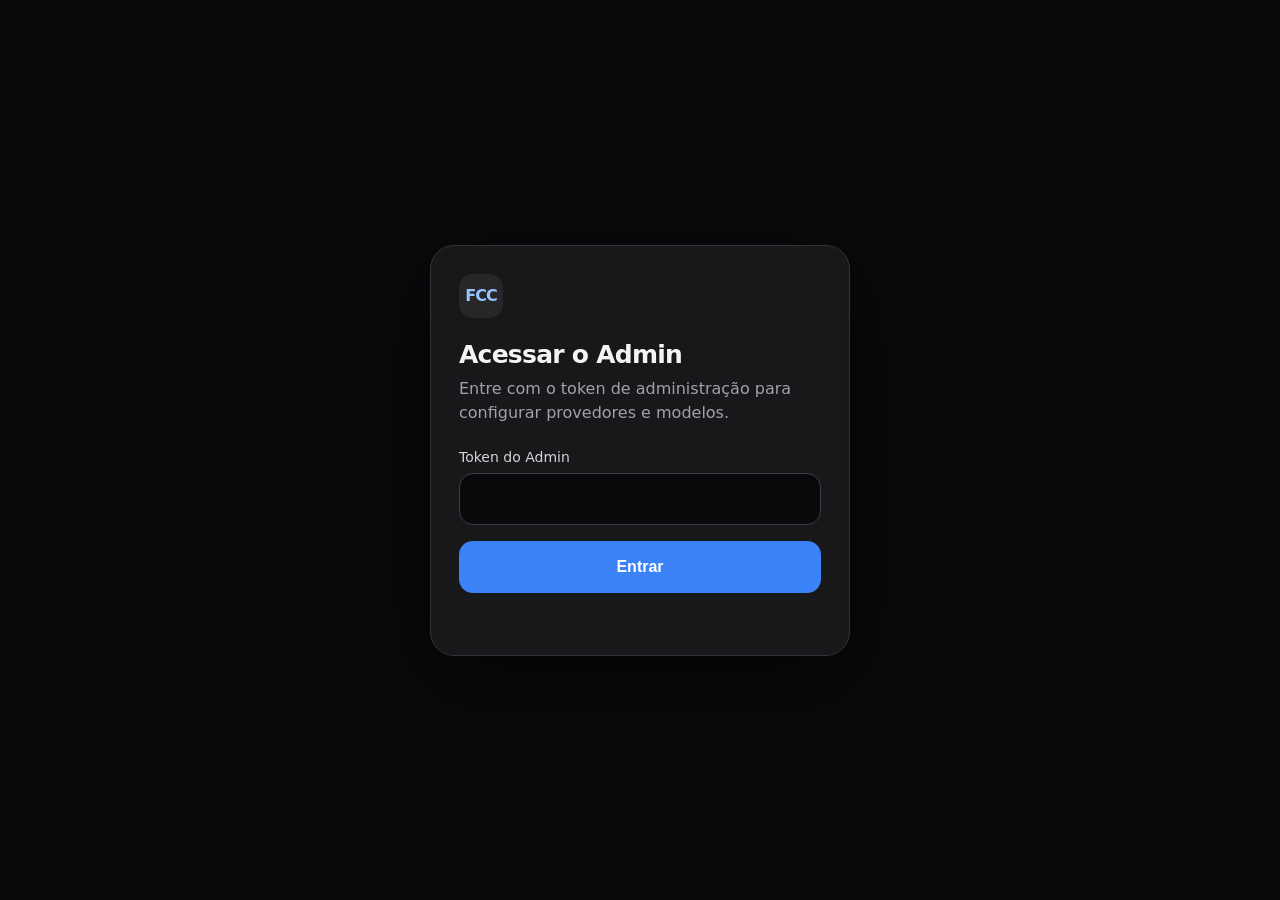
<file: src/free_claude_code/api/admin_static/login.html>
<!doctype html>
<html lang="pt-BR">
  <head>
    <meta charset="utf-8" />
    <meta name="viewport" content="width=device-width, initial-scale=1, viewport-fit=cover" />
    <meta name="theme-color" content="#09090b" />
    <title>Entrar no Admin · FCC</title>
    <style>
      :root { color-scheme: dark; font-family: system-ui, -apple-system, BlinkMacSystemFont, "Segoe UI", sans-serif; background: #09090b; color: #f4f4f5; }
      * { box-sizing: border-box; }
      body { min-height: 100dvh; margin: 0; display: grid; place-items: center; padding: 24px; }
      main { width: min(100%, 420px); padding: 28px; border: 1px solid #333338; border-radius: 24px; background: #18181b; box-shadow: 0 24px 80px #0008; }
      .mark { width: 44px; height: 44px; display: grid; place-items: center; border-radius: 14px; background: #27272a; color: #93c5fd; font-weight: 750; letter-spacing: -.06em; }
      h1 { margin: 22px 0 8px; font-size: 25px; letter-spacing: -.03em; }
      p { margin: 0; color: #a1a1aa; line-height: 1.5; }
      label { display: block; margin: 24px 0 8px; font-size: 14px; color: #d4d4d8; }
      input { width: 100%; min-height: 52px; padding: 0 14px; border: 1px solid #3f3f46; border-radius: 14px; background: #09090b; color: #fafafa; font-size: 16px; outline: none; }
      input:focus { border-color: #60a5fa; box-shadow: 0 0 0 3px #3b82f633; }
      button { width: 100%; min-height: 52px; margin-top: 16px; border: 0; border-radius: 14px; background: #3b82f6; color: white; font-size: 16px; font-weight: 650; }
      button:disabled { opacity: .65; }
      [role="alert"] { min-height: 22px; margin-top: 12px; color: #fca5a5; font-size: 14px; }
    </style>
  </head>
  <body>
    <main>
      <div class="mark" aria-hidden="true">FCC</div>
      <h1>Acessar o Admin</h1>
      <p>Entre com o token de administração para configurar provedores e modelos.</p>
      <form id="loginForm">
        <label for="token">Token do Admin</label>
        <input id="token" name="token" type="password" autocomplete="off" required />
        <button id="submit" type="submit">Entrar</button>
        <div id="error" role="alert" aria-live="polite"></div>
      </form>
    </main>
    <script>
      const form = document.getElementById("loginForm");
      const input = document.getElementById("token");
      const button = document.getElementById("submit");
      const error = document.getElementById("error");
      form.addEventListener("submit", async (event) => {
        event.preventDefault();
        button.disabled = true;
        error.textContent = "";
        try {
          const response = await fetch("/admin/api/auth/login", {
            method: "POST",
            headers: { "Content-Type": "application/json" },
            credentials: "same-origin",
            body: JSON.stringify({ token: input.value }),
          });
          input.value = "";
          if (!response.ok) throw new Error(response.status === 401 ? "Token inválido." : "Não foi possível entrar agora.");
          window.location.assign("/admin");
        } catch (failure) {
          error.textContent = failure.message || "Falha de conexão.";
          button.disabled = false;
          input.focus();
        }
      });
    </script>
  </body>
</html>
</file>
